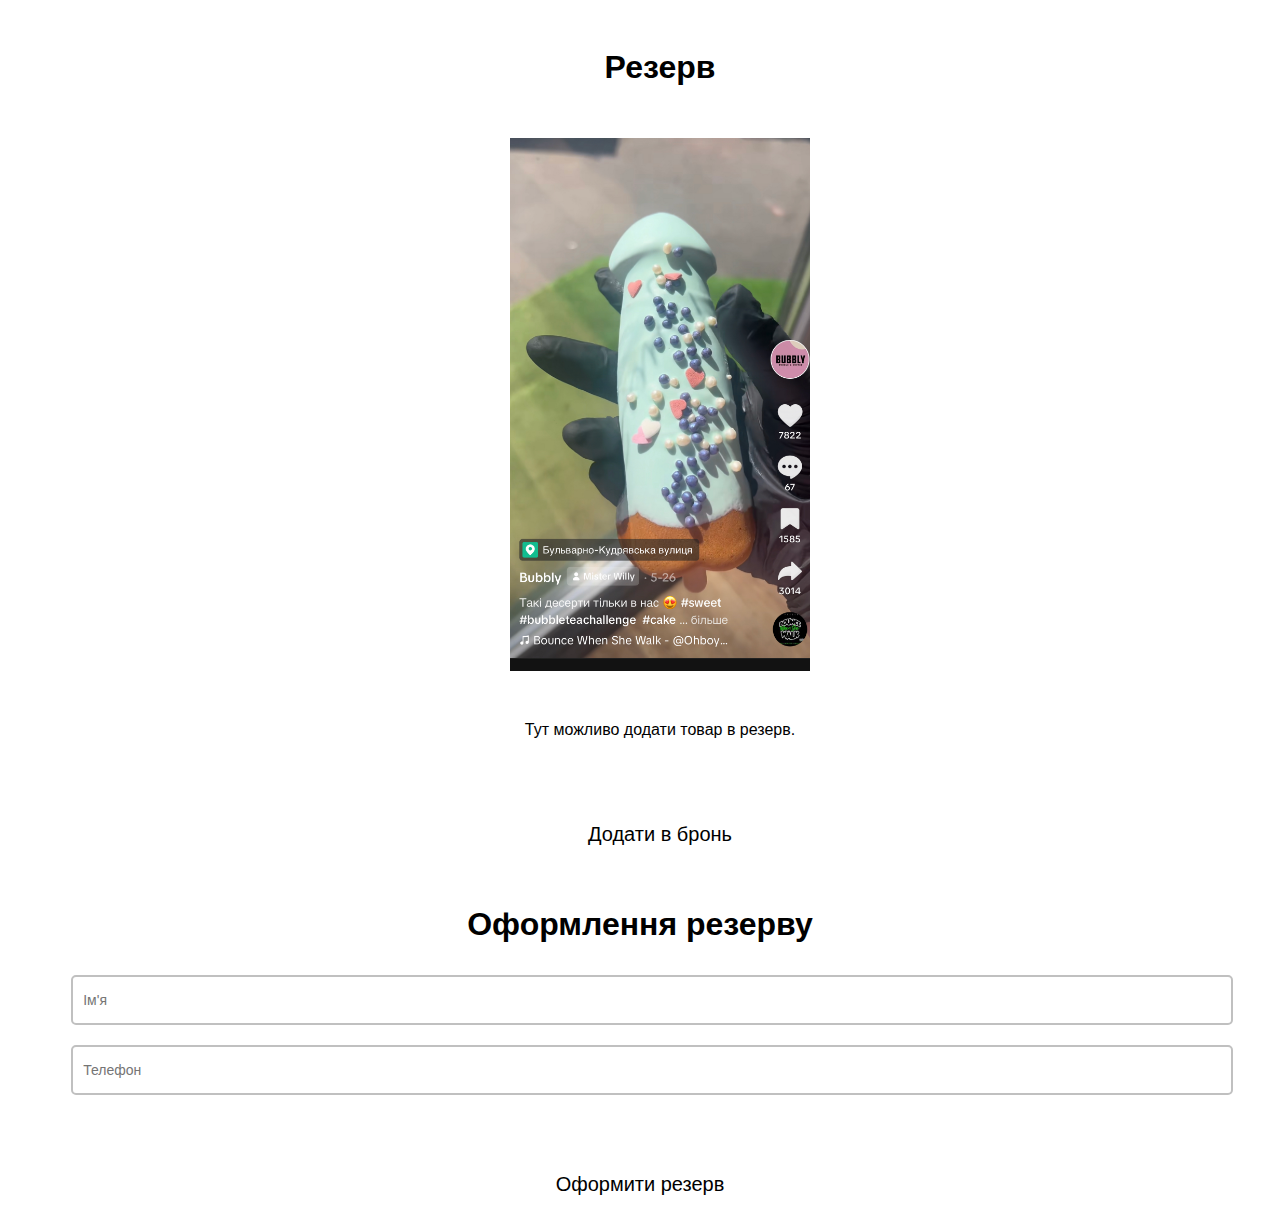
<file: index.html>
<!DOCTYPE html>
<html lang="ua">
<head>
    <meta charset="UTF-8">
    <meta name="viewport" content="width=device-width, initial-scale=1.0, maximum-scale=1.0, minimum-scale=1.0">
    <meta http-equiv="X-UA-Compatible" content="ie=edge">
    <link rel="stylesheet" href="src/static/main.css">
    <title>Резерв BUBBLY</title>
</head>
<body>
    <div id="main">
        <h1>Резерв</h1>
        <img src="src/static/images/willy.png">
        <p>Тут можливо додати товар в резерв.</p>
        <button id="reserve">Додати в бронь</button>
    </div>
    <div id="form">
         <form>
            <h1>Оформлення резерву</h1>
            <input type="text" placeholder="Ім'я" id="user_name">
            <input type="text" placeholder="Телефон" id="user_phone">
            <button id="order">Оформити резерв</button>
         </form>
    </div>
   
    <script src="https://telegram.org/js/telegram-web-app.js"></script>
    <script src="src/js/main.js"></script>
</body>
</html>
</file>
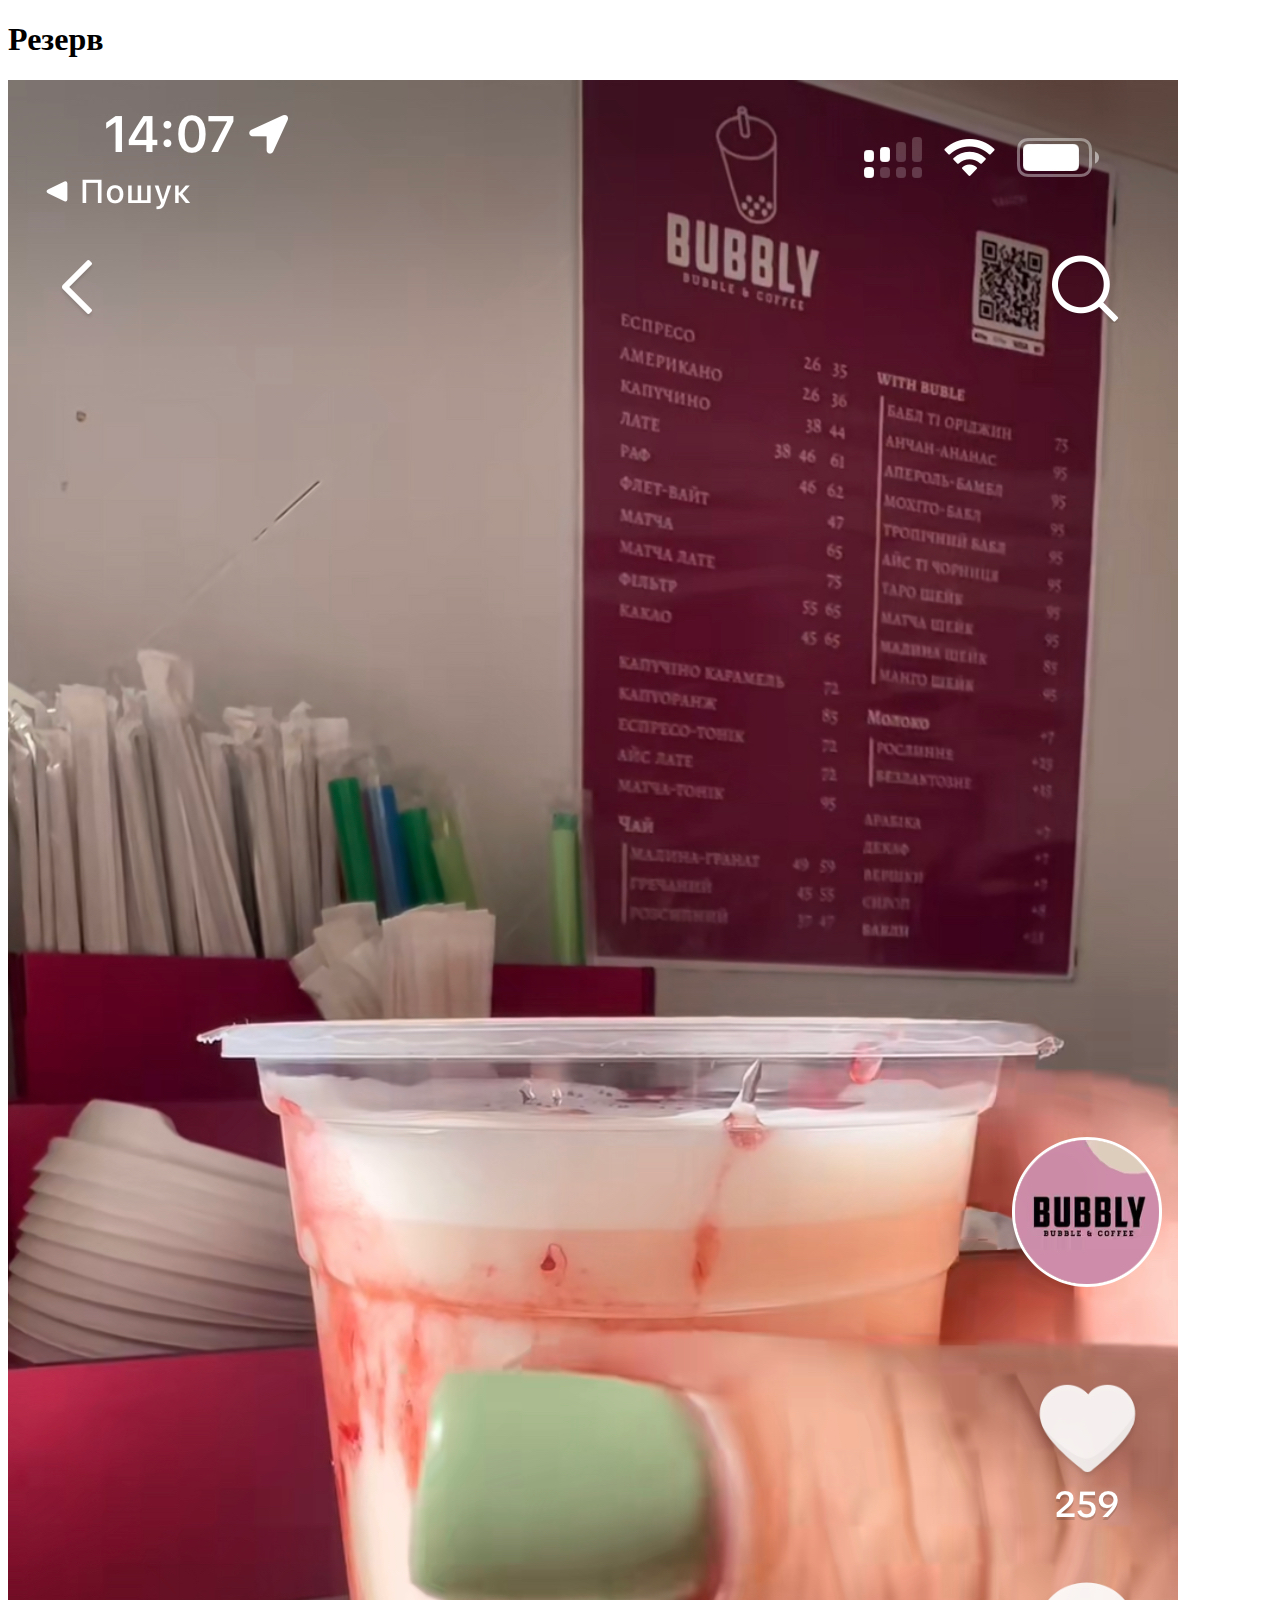
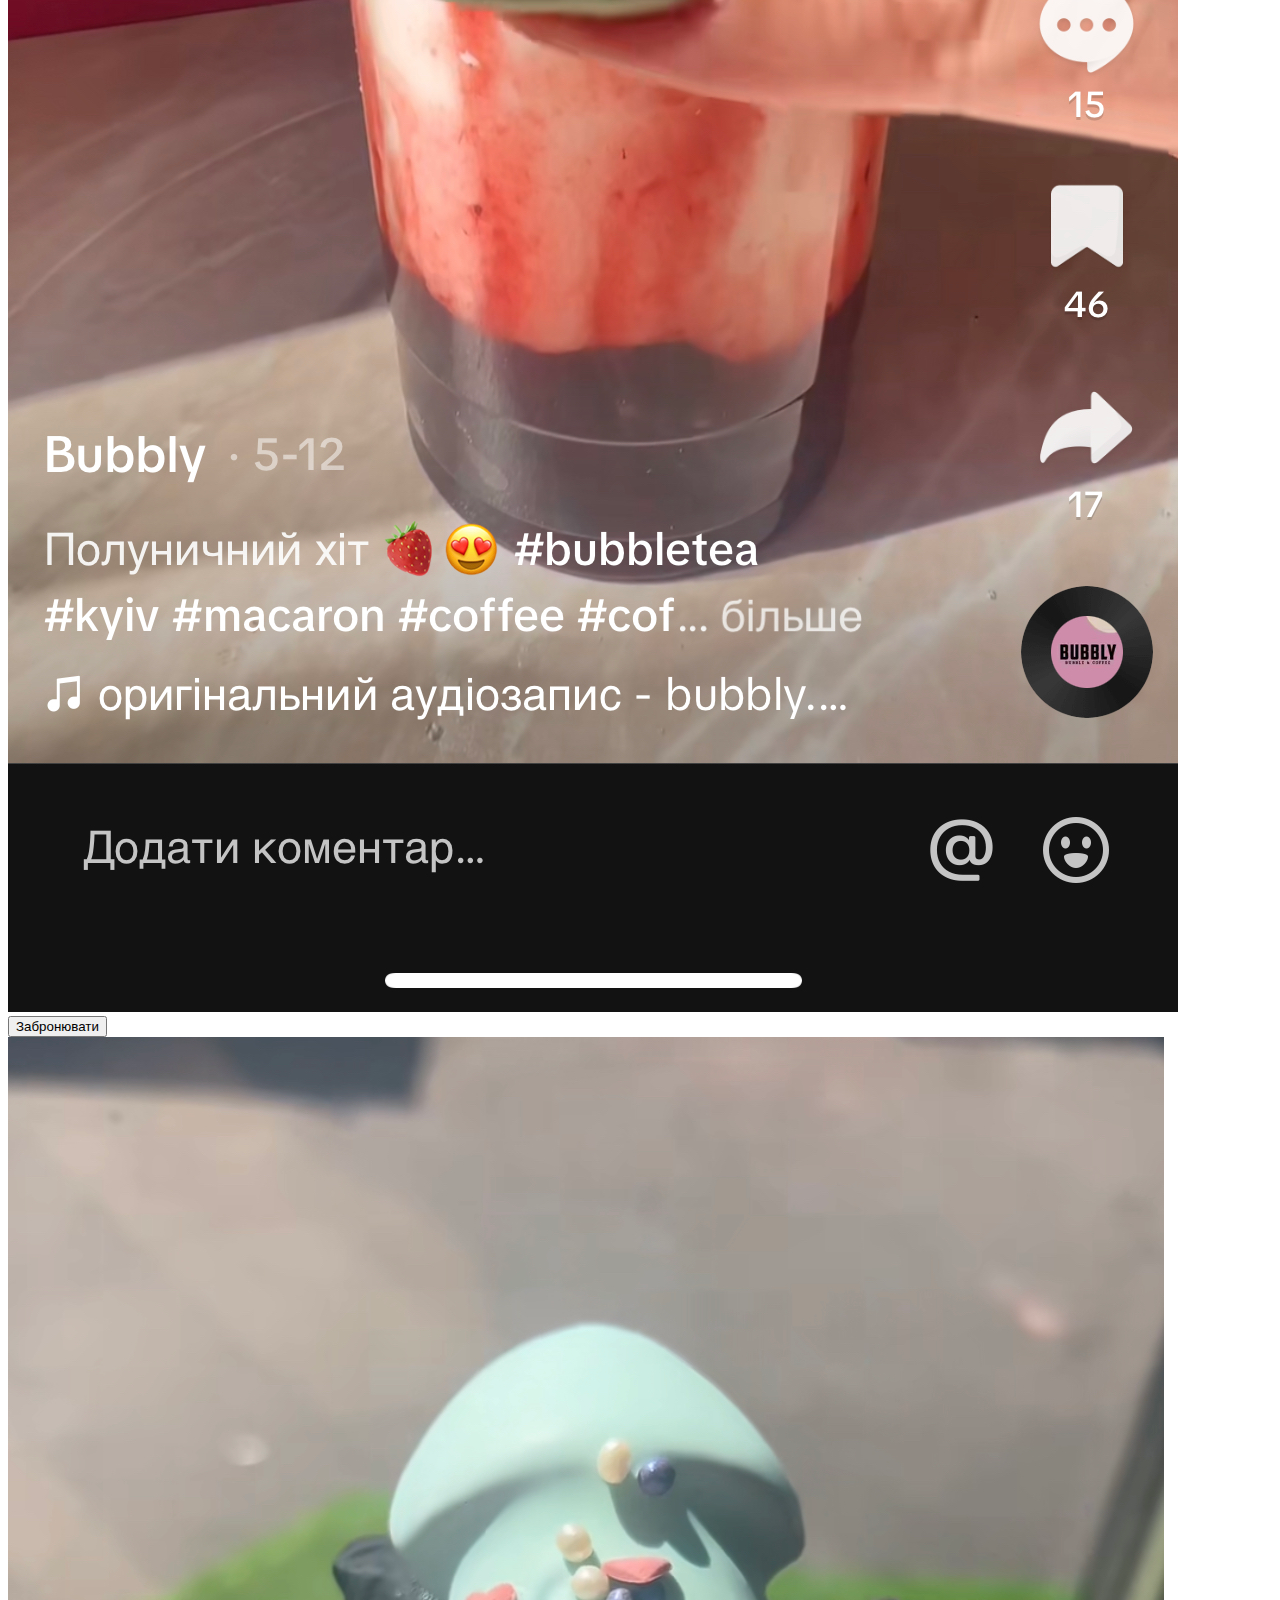
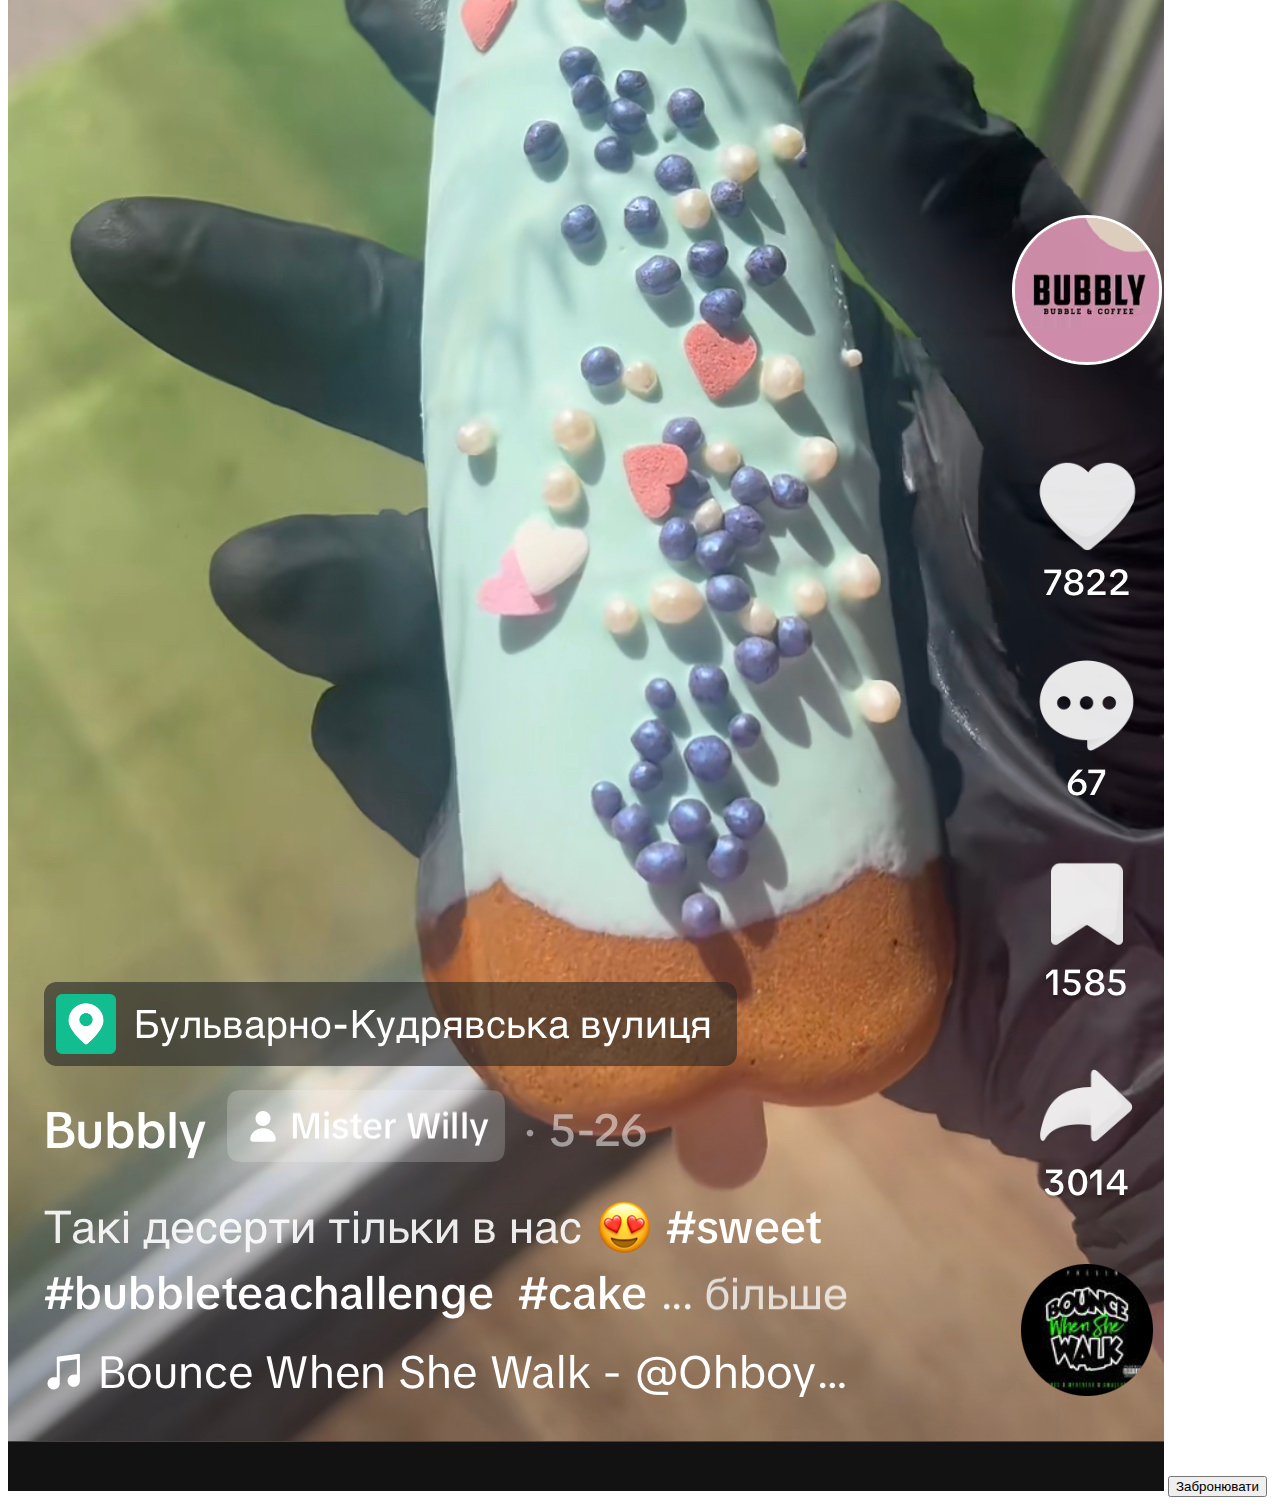
<file: src/index.html>
<!DOCTYPE html>
<html lang="ua">
<head>
    <meta charset="UTF-8">
    <meta name="viewport" content="width=device-width, initial-scale=1.0, maximum-scale=1.0, minimum-scale=1.0">
    <meta http-equiv="X-UA-Compatible" content="ie=edge">
    <title>Резерв BUBBLY</title>
</head>
<body>
    <div id="main">
        <h1>Резерв</h1>
        <div id="item">
            <img src="bubble.png">
            <button id="reserve">Забронювати</button>
        </div>
        <div id="item">
            <img src="willy.png">
            <button id="reserve">Забронювати</button>
        </div>
    </div>
</body>
</html>
</file>
<file: src/static/main.css>
img {
    width: 300px;
    margin: 30px auto;;
}

body {
    font-family: 'Montserat', sans-serif;
    font-weight: 200;
    color: var(--tg-theme-text-color);
    background: var(--tg-theme-text-color);
}

#main {
    width: 100%;
    padding: 20px;
    text-align: center;
}

button {
    border: 0;
    border-radius: 5px;
    margin-top: 50px;
    height: 60px;
    width: 200px;
    font-size: 20px;
    font-weight: 500;
    cursor: pointer;
    transition: all 500ms ease;
    color: var(--tg-theme-button-color);
    background: var(--tg-theme-button-text-color);
}

button:hover {
    background: var(--tg-theme-secondary-bg-color);
}

#form {
    display: block;
    text-align: center;
}

input {
    width: 90%;
    outline: none;
    margin: 10px 5%;
    padding: 15px 10px;
    font-size: 14px;
    border: 2px solid silver;
    border-radius: 5px;
}
</file>
